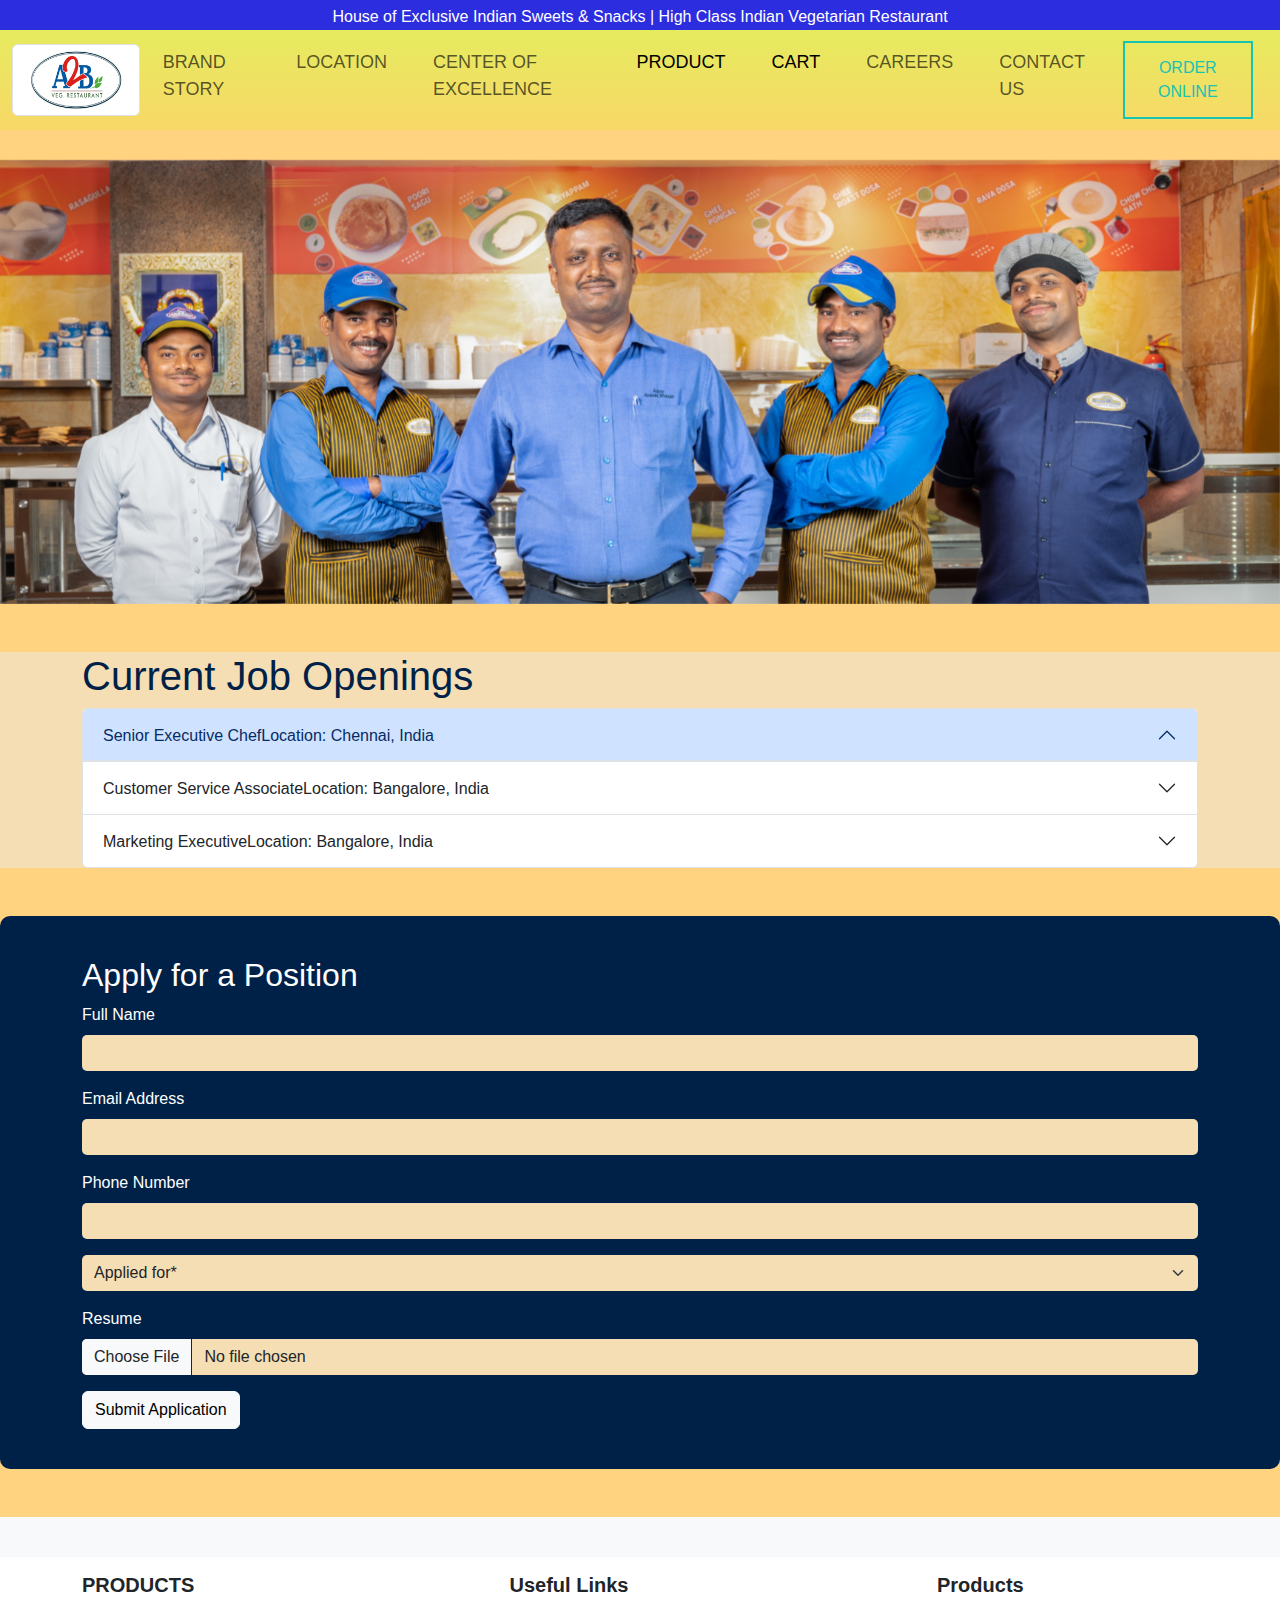
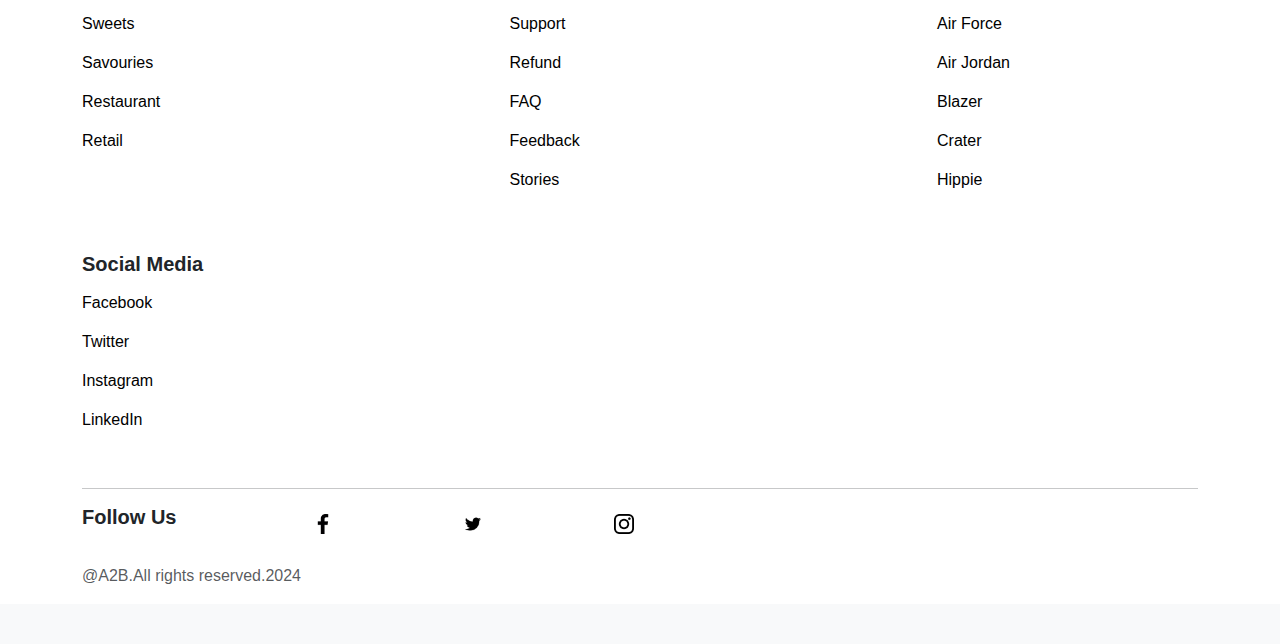
<file: career.html>
<!DOCTYPE html>
<html lang="en">
<head>
  <meta charset="UTF-8">
  <meta name="viewport" content="width=device-width, initial-scale=1.0">
  <title>aabsweets.com</title>
  <link href="https://cdn.jsdelivr.net/npm/bootstrap@5.3.0/dist/css/bootstrap.min.css" rel="stylesheet">
  <link rel="stylesheet" href="style.css">
  <link rel="stylesheet" href="styleloc.css">
  <style>
    .nav-link#product {
      color: inherit;
      text-decoration: none;
    }

    .card {
      transition: transform 0.3s ease-in-out;
    }

    .card:hover {
      transform: scale(1.05);
      box-shadow: 0 4px 15px rgba(0, 0, 0, 0.2);
    }

    .directions img {
      width: 20px;
      margin: 0 5px;
    }

    .center-excellence {
      background-color: #F5DEB3;
      padding: 40px;
      text-align: center;
    }

    .center-excellence h1 {
      color: #002147;
      font-weight: bold;
    }

    .center-excellence p {
      color: #333;
      font-size: 18px;
    }

    .center-excellence ul {
      list-style-type: none;
      padding: 0;
    }

    .center-excellence ul li {
      color: #002147;
      font-size: 20px;
      margin: 10px 0;
    }

    footer {
      background-color: transparent !important;
    }

    footer .container-fluid {
      background-color: transparent;
    }
  </style>
</head>

<body>
  <div class="upper">
    House of Exclusive Indian Sweets & Snacks | High Class Indian Vegetarian Restaurant
  </div>
  <header>
    <nav class="navbar navbar-expand-lg bg-body-tertiary">
      <div class="container-fluid">
        <div class="imgg">
          <a href="index.html">
            <img src="./img2.png" class="img-fluid img-thumbnail" alt="Logo">
          </a>
        </div>
        <div class="collapse navbar-collapse" id="navbarSupportedContent">
          <ul class="navbar-nav me-auto mb-2 mb-lg-0">
            <li class="nav-item">
              <a class="nav-link" href="brandstory.html">BRAND STORY</a>
            </li>
            <li class="nav-item">
              <a class="nav-link" href="loc.html">LOCATION</a>
            </li>
            <li class="nav-item">
              <a class="nav-link" href="coe.html">CENTER OF EXCELLENCE</a>
            </li>
            <li class="nav-item">
              <a class="nav-link" id="product" href="product.html">PRODUCT</a>
            </li>
            <li class="nav-item">
              <a class="nav-link" id="product" href="cart.html">CART</a>
            </li>
            <li class="nav-item">
              <a class="nav-link" href="career.html">CAREERS</a>
            </li>
            <li class="nav-item">
              <a class="nav-link" id="contact" href="contact.html">CONTACT US</a>
            </li>
            <li>
              <button class="nav-order-button">Order Online</button>
            </li>
          </ul>
        </div>
      </div>
    </nav>
  </header>
  <section id="newCarousel" class="carousel slide" data-bs-ride="carousel">
    <div class="carousel-inner">
      <div class="carousel-item active">
        <img src="job-page.png" class="d-block w-100" alt="Food">
      </div>
    </div>
  </section>
  <section class="career-section my-5" style="background-color: #F5DEB3; color: #002147;">
    <div class="container">
      <h1>Current Job Openings</h1>
      <div class="accordion" id="jobAccordion">
        <div class="accordion-item">
          <h2 class="accordion-header" id="headingOne">
            <button class="accordion-button" type="button" data-bs-toggle="collapse" data-bs-target="#collapseOne" aria-expanded="false" aria-controls="collapseOne">
              Senior Executive Chef <span class="location">Location: Chennai, India</span>
            </button>
          </h2>
          <div id="collapseOne" class="accordion-collapse collapse " aria-labelledby="headingOne" data-bs-parent="#jobAccordion">
            <div class="accordion-body" style="background-color: transparent; padding: 20px; font-size: 1.2em;">
              <h5>Job Description:</h5>
              <p>Are you passionate about creating delectable dishes that tempt taste buds? Join our culinary team as a Senior Executive Chef. In this role, you'll lead the kitchen, create new dishes, and maintain our high-quality standards.</p>
              <h5>Qualifications:</h5>
              <ul>
                <li>Minimum 5 years of experience as a Chef</li>
                <li>Culinary degree or equivalent certification</li>
                <li>Strong leadership and teamwork skills</li>
              </ul>
              <button class="btn btn-primary" onclick="scrollToApplySection()">Apply Now</button>
            </div>
          </div>
        </div>
        <div class="accordion-item">
          <h2 class="accordion-header" id="headingTwo">
            <button class="accordion-button collapsed" type="button" data-bs-toggle="collapse" data-bs-target="#collapseTwo" aria-expanded="false" aria-controls="collapseTwo">
              Customer Service Associate <span class="location">Location: Bangalore, India</span>
            </button>
          </h2>
          <div id="collapseTwo" class="accordion-collapse collapse" aria-labelledby="headingTwo" data-bs-parent="#jobAccordion">
            <div class="accordion-body" style="background-color: transparent; padding: 20px; font-size: 1.2em;">
              <h5>Job Description:</h5>
              <p>Join our team as a Customer Service Associate and be the face of our brand. You will handle customer inquiries, resolve issues, and ensure a high level of customer satisfaction.</p>
              <h5>Qualifications:</h5>
              <ul>
                <li>Excellent communication skills</li>
                <li>Previous customer service experience</li>
                <li>Ability to work in a fast-paced environment</li>
              </ul>
              <button class="btn btn-primary" onclick="scrollToApplySection()">Apply Now</button>
            </div>
          </div>
        </div>
        <div class="accordion-item">
          <h2 class="accordion-header" id="headingThree">
            <button class="accordion-button collapsed" type="button" data-bs-toggle="collapse" data-bs-target="#collapseThree" aria-expanded="false" aria-controls="collapseThree">
              Marketing Executive <span class="location">Location: Bangalore, India</span>
            </button>
          </h2>
          <div id="collapseThree" class="accordion-collapse collapse" aria-labelledby="headingThree" data-bs-parent="#jobAccordion">
            <div class="accordion-body" style="background-color: transparent; padding: 20px; font-size: 1.2em;">
              <h5>Job Description:</h5>
              <p>We are looking for a creative Marketing Executive to join our team. You will develop marketing strategies, manage campaigns, and analyze market trends to increase brand awareness.</p>
              <h5>Qualifications:</h5>
              <ul>
                <li>Bachelor's degree in Marketing or related field</li>
                <li>Strong analytical and project management skills</li>
                <li>Proven track record of successful marketing campaigns</li>
              </ul>
              <button class="btn btn-primary" onclick="scrollToApplySection()">Apply Now</button>
            </div>
          </div>
        </div>
      </div>
    </div>
  </section>

  <section id="applySection" class="form-section my-5" style="background-color: #002147; color: #ffffff;">
    <div class="container">
      <h2>Apply for a Position</h2>
      <form>
        <div class="mb-3">
          <label for="name" class="form-label">Full Name</label>
          <input type="text" class="form-control" id="name" required>
        </div>
        <div class="mb-3">
          <label for="email" class="form-label">Email Address</label>
          <input type="email" class="form-control" id="email" required>
        </div>
        <div class="mb-3">
          <label for="phone" class="form-label">Phone Number</label>
          <input type="tel" class="form-control" id="phone" required>
        </div>
        <div class="row mb-3">
            <div class="col-md-12">
                <select class="form-select" required>
                    <option selected disabled>Applied for*</option>
                    <option value="senior-chef">Senior Executive Chef</option>
                    <option value="customer-service">Customer Service Associate</option>
                    <option value="marketing-executive">Marketing Executive</option>
                </select>
            </div>
        </div>
        <div class="mb-3">
          <label for="resume" class="form-label">Resume</label>
          <input type="file" class="form-control" id="resume" required>
        </div>
        <button type="submit" class="btn btn-light">Submit Application</button>
      </form>
    </div>
  </section>
  <footer class="bg-light text-center text-lg-start">
    <div class="container-fluid p-3" style="background-color: white;">
      
            <div class="container">
                <div class="row">
                    <!-- Products Section -->
                    <div class="col-sm-12 col-md-3 mb-4">
                        <h5>PRODUCTS</h5>
                        <ul class="list-unstyled">
                            <li><a href="#">Sweets</a></li>
                            <li><a href="#">Savouries</a></li>
                            <li><a href="#">Restaurant</a></li>
                            <li><a href="#">Retail</a></li>
                        </ul>
                    </div>
        
                    <!-- Useful Links Section -->
                    <div class="col-sm-12 col-md-3 mb-4">
                        <h5>Useful Links</h5>
                        <ul class="list-unstyled">
                            <li><a href="#">Support</a></li>
                            <li><a href="#">Refund</a></li>
                            <li><a href="#">FAQ</a></li>
                            <li><a href="#">Feedback</a></li>
                            <li><a href="#">Stories</a></li>
                        </ul>
                    </div>
        
                    <!-- Products Section -->
                    <div class="col-sm-12 col-md-3 mb-4">
                        <h5>Products</h5>
                        <ul class="list-unstyled">
                            <li><a href="#">Air Force</a></li>
                            <li><a href="#">Air Jordan</a></li>
                            <li><a href="#">Blazer</a></li>
                            <li><a href="#">Crater</a></li>
                            <li><a href="#">Hippie</a></li>
                        </ul>
                    </div>
        
                    <!-- Social Media Section -->
                    <div class="col-sm-12 col-md-3 mb-4">
                        <h5>Social Media</h5>
                        <ul class="list-unstyled">
                            <li><a href="#">Facebook</a></li>
                            <li><a href="#">Twitter</a></li>
                            <li><a href="#">Instagram</a></li>
                            <li><a href="#">LinkedIn</a></li>
                        </ul>
                    </div>
                </div>
        
                <hr>
        
                <!-- Social Media Icons & Copyright -->
                <div class="row align-items-center">
                    <div class="col-sm-12 col-md-6 mb-3 mb-md-0">
                        <h5>Follow Us</h5>
                        <a href="#"><img src="facebook (1).png" alt="Facebook" class="me-2" width="24"></a>
                        <a href="#"><img src="twitter.png" alt="Twitter" class="me-2" width="24"></a>
                        <a href="#"><img src="instagram.png" alt="Instagram" class="me-2" width="24"></a>
                    </div>
                    <div class="col-sm-12 col-md-6 text-md-end">
                        <span class="text-muted">@A2B.All rights reserved.2024</span>
                    </div>
                </div>
            </div>
  </footer>
  
  <script src="https://cdn.jsdelivr.net/npm/@popperjs/core@2.11.6/dist/umd/popper.min.js"></script>
  <script src="https://cdn.jsdelivr.net/npm/bootstrap@5.3.0/dist/js/bootstrap.min.js"></script>
  <script>
    function scrollToApplySection() {
        const section = document.getElementById('applySection');
        section.scrollIntoView({ behavior: 'smooth' });
    }
  </script>
</body>

</html>
</file>
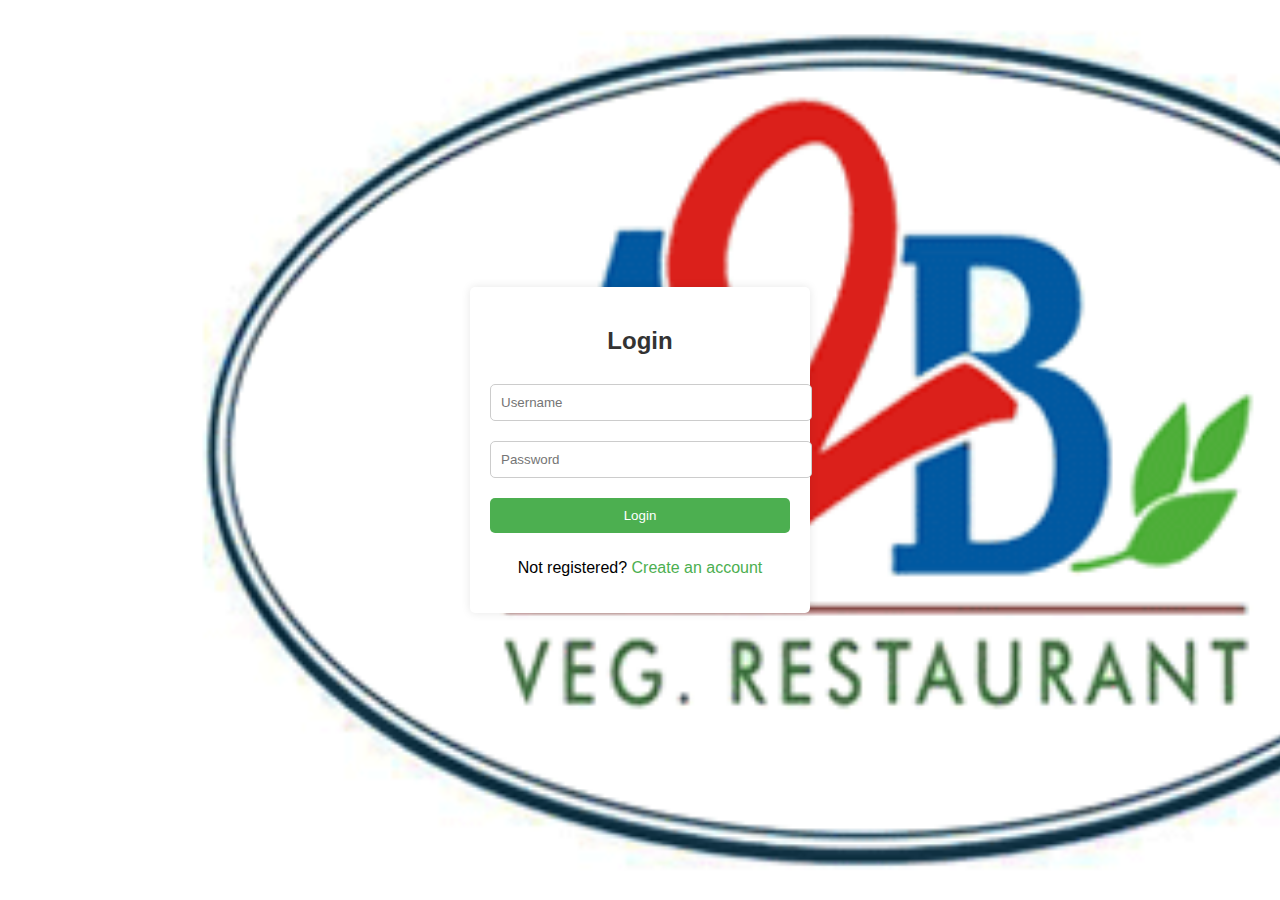
<file: login.html>
<!DOCTYPE html>
<html lang="en">
<head>
    <meta charset="UTF-8">
    <meta name="viewport" content="width=device-width, initial-scale=1.0">
    <title>Login Page</title>
    <link rel="stylesheet" href="styles.css">
</head>
<body>
   
    <div class="container">
        <form name="myform2" action="login.php" method="POST">
            <h2>Login</h2>
            <input type="text" placeholder="Username" name="username" required>
            <input type="password" placeholder="Password" name="password" required>
            <button type="submit">Login</button>
            <p class="message">Not registered? <a href="register.html">Create an account</a></p>
        </form>
    </div>
</body>
</html>
</file>
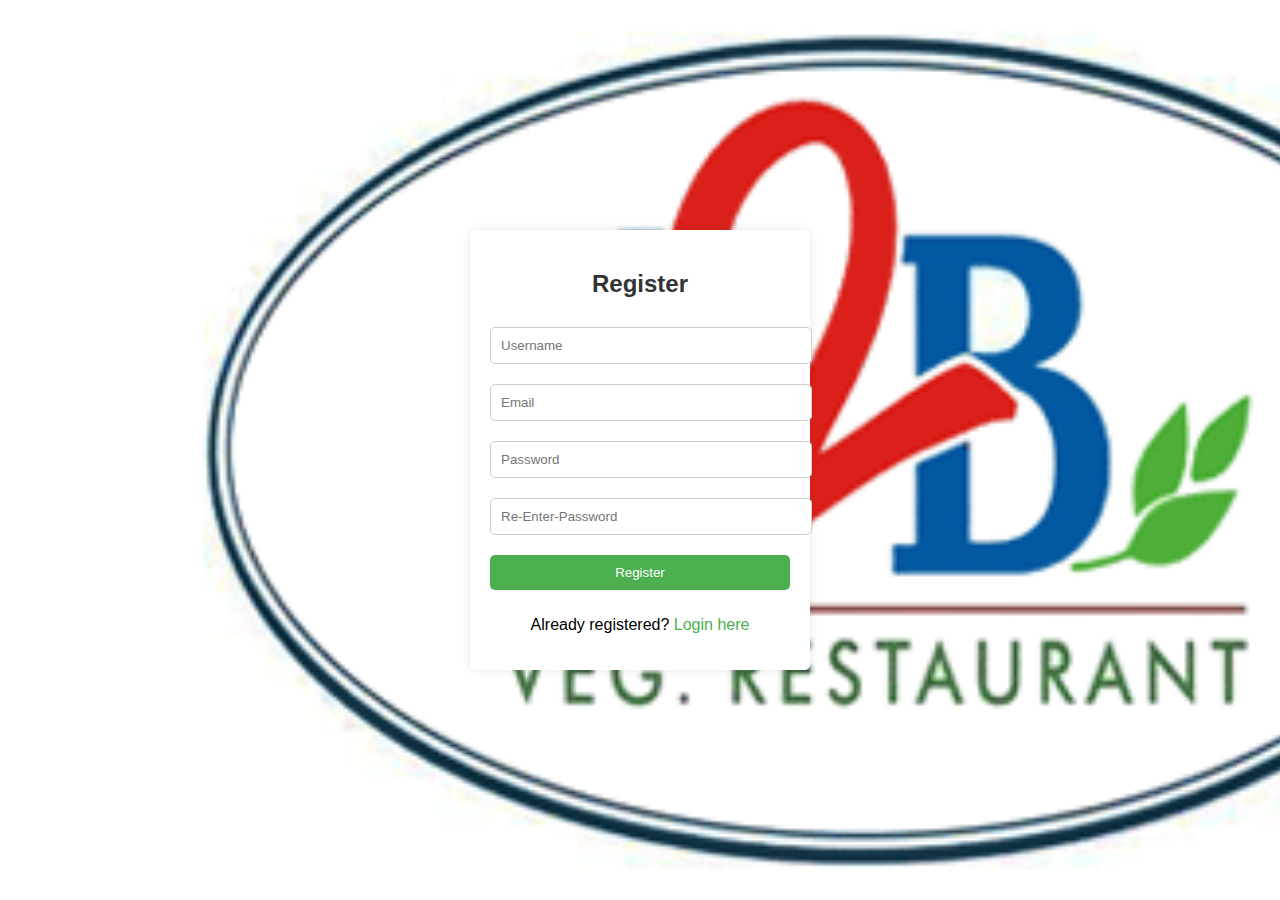
<file: register.html>
<!DOCTYPE html>
<html lang="en">
<head>
    <meta charset="UTF-8">
    <meta name="viewport" content="width=device-width, initial-scale=1.0">
    <title>Register Page</title>
    <link rel="stylesheet" href="styles.css">
</head>
<body>
    
    <div class="container">
        <form name="myform2" action="register.php" method="POST">
            <h2>Register</h2>
            <input type="text" placeholder="Username" name="username" required>
            <input type="email" placeholder="Email" name="email" required>
            <input type="password" placeholder="Password" name="password" required>
            <input type="password" placeholder="Re-Enter-Password" name="password2" required>
            <button type="submit">Register</button>
            <p class="message">Already registered? <a href="login.html">Login here</a></p>
        </form>
    </div>
</body>
</html>
</file>
<file: style.css>
* {
    padding: 0;
    margin: 0;
    box-sizing: border-box;
}

.upper {
    height: 30px;
    background-color: blue;
    color: white;
    text-align: center;
    padding-top: 5px;
}

.navbar {
    background: linear-gradient(180deg, #e6eb5e, #f8d868);
    height: 100px;
    position: sticky;
}

.imgg {
    width: 150px;
}

.navbar ul {
    display: flex;
    list-style: none;
}

.navbar ul li {
    font-weight: 500;
    font-size: large;
    color: black;
    padding: 20px 15px;
    position: relative;
    transition: color 0.3s, transform 0.3s;
}

.navbar ul li:hover {
    transform: translateY(-3px);
}

.navbar ul li::after {
    content: '';
    position: absolute;
    width: 100%;
    height: 5px;
    background: transparent;
    bottom: 0;
    left: 0;
    transition: background 0.3s;
}

.navbar ul li:hover::after {
    background: black;
}

.imgtxt1 {
    width: 100%;
    height: 50vh;
    text-align: center;
    color: #00378c;
    margin-top: 70px;
}

.row img {
    margin-left: 50%;
    padding: 2px;
}

.box1, .box2 {
    margin-top: 80px;
    width: 100%;
    height: 300px;
    color: white;
    text-align: center;
}

.box1 {
    background-color: #1260c6;
}

.box1 h1, .box2 h1 {
    padding-top: 30px;
}

.box1 p, .box2 p {
    padding-top: 10px;
    letter-spacing: 2px;
}

.box1 button, .box2 button {
    margin-top: 20px;
}

.box2 {
    background-color: #f8d868;
    color: #00378C;
}

section img {
    margin-top: 30px;
}

.nav-order-button {
    padding: 0.8em 1.8em;
    border: 2px solid #17C3B2;
    position: relative;
    overflow: hidden;
    background-color: transparent;
    text-align: center;
    text-transform: uppercase;
    font-size: 16px;
    transition: .3s;
    z-index: 1;
    font-family: inherit;
    color: #17C3B2;
}

.nav-order-button::before {
    content: '';
    width: 0;
    height: 300%;
    position: absolute;
    top: 50%;
    left: 50%;
    transform: translate(-50%, -50%) rotate(45deg);
    background: #17C3B2;
    transition: .5s ease;
    display: block;
    z-index: -1;
}

.nav-order-button:hover::before {
    width: 105%;
}

.nav-order-button:hover {
    color: #111;
}

.product a {
    color: white;
    background-color: #00378C;
    padding: 8px;
    border-radius: 20px;
    margin-bottom: 10px;
}

.product a:hover {
    color: #00378C;
    background-color: white;
}

footer {
    background-color: transparent !important;
    padding: 40px 0;
}

footer h5 {
    font-weight: bold;
    margin-bottom: 15px;
}

footer .input-group {
    max-width: 250px;
    margin-bottom: 15px;
}

footer .fIcon {
    margin-right: 10px;
}

footer .row {
    display: flex;
    flex-wrap: wrap;
    justify-content: space-between;
    gap: 20px;
}

footer .col-md-6 {
    display: flex;
    justify-content: space-between;
    align-items: center;
}

footer ul {
    padding-left: 0;
}

footer ul li {
    list-style-type: none;
    margin-bottom: 15px;
}

footer ul li a {
    text-decoration: none;
    color: #000;
}

footer ul li a:hover {
    text-decoration: underline;
}

.exclusive-list {
    list-style-type: disc;
    padding-left: 20px;
    margin-bottom: 20px;
    display: block;
}

.form-section {
    padding: 40px 20px;
    border-radius: 10px;
}

.form-control, .form-select {
    background-color: #F5DEB3;
    border: none;
    border-radius: 5px;
}

.btn-warning {
    background-color: #FFC107;
    border: none;
    border-radius: 5px;
}

/* Responsive adjustments */
@media (max-width: 768px) {
    .navbar ul {
        flex-direction: column; /* Stack navbar items vertically */
    }

    .box1, .box2 {
        height: auto; /* Allow height to adjust based on content */
    }

    footer .row {
        text-align: center;
    }

    footer .col-md-6 {
        flex-direction: column;
        text-align: center;
    }
    
    footer .col-md-3 {
        text-align: center;
        margin-bottom: 20px;
    }
}
</file>
<file: styleloc.css>
* {
    padding: 0;
    margin: 0;
    box-sizing: border-box;
}

body {
    font-family: Arial, sans-serif;
    background-color: #FFD380;
}

.upper {
    height: 30px;
    background-color: rgb(45, 45, 224);
    color: white;
    text-align: center;
    padding-top: 5px;
}

.navbar {
    background: linear-gradient(180deg, #e6eb5e, #f8d868);
    height: 100px;
    position: sticky;
}

.imgg {
    width: 150px;
}

.imgtxt1 {
    width: 100%;
    height: 50vh;
    text-align: center;
    color: #3680f7;
    margin-top: 70px;
}

.row img {
    margin-left: 50%;
    padding: 2px;
}

.box1, .box2 {
    margin-top: 80px;
    width: 100%;
    height: 300px;
    text-align: center;
}

.box1 {
    background-color: #448be9;
    color: white;
}

.box1 h1, .box2 h1 {
    padding-top: 30px;
}

.box1 p, .box2 p {
    padding-top: 10px;
    letter-spacing: 2px;
}

.box2 {
    background-color: #FFD380;
    color: #3167d4;
}

.box2 h1 {
    color: #2d7adf;
}

.box1 button, .box2 button {
    margin-top: 20px;
}

section img {
    margin-top: 30px;
}

.nav-order-button {
    padding: 0.8em 1.8em;
    border: 2px solid #17C3B2;
    position: relative;
    overflow: hidden;
    background-color: transparent;
    text-align: center;
    text-transform: uppercase;
    font-size: 16px;
    transition: .3s;
    z-index: 1;
    color: #17C3B2;
}

.nav-order-button::before {
    content: '';
    width: 0;
    height: 300%;
    position: absolute;
    top: 50%;
    left: 50%;
    transform: translate(-50%, -50%) rotate(45deg);
    background: #17C3B2;
    transition: .5s ease;
    display: block;
    z-index: -1;
}

.nav-order-button:hover::before {
    width: 105%;
}

.nav-order-button:hover {
    color: #111;
}

.product a {
    color: white;
    background-color: #00378C;
    padding: 8px;
    border-radius: 20px;
    margin-bottom: 10px;
}

.product a:hover {
    color: #2d6ede;
    background-color: white;
}

.cards-section {
    background-color: #f8d868;
    padding: 20px;
}

.locations {
    display: flex;
    justify-content: center;
    gap: 20px;
    margin-top: 20px;
}

.location-card {
    background-color: #003a6e;
    color: white;
    padding: 30px;
    border-radius: 10px;
    width: 350px;
    text-align: left;
}

.location-card h2 {
    font-size: 2rem;
    color: #ffcf5c;
    margin-bottom: 10px;
    text-align: center;
}

.location-card p {
    font-size: 1rem;
    margin-bottom: 20px;
}

.directions {
    display: flex;
    align-items: center;
    gap: 10px;
}

.directions img {
    width: 24px;
    height: 24px;
}

.directions span {
    font-weight: bold;
}

/* Responsive adjustments */
@media (max-width: 768px) {
    .locations {
        flex-direction: column; /* Stack cards vertically */
        align-items: center; /* Center align cards */
    }

    .location-card {
        width: 90%; /* Adjust width for smaller screens */
    }

    .box1, .box2 {
        height: auto; /* Allow height to adjust based on content */
    }
}
</file>
<file: styles.css>
body {
    font-family: Arial, sans-serif;
    background-color: #f2f2f2;
    background-image: url("img2.png");
    background-size: cover; /* Cover the entire body */
    margin: 0;
    padding: 0;
    display: flex;
    justify-content: center;
    align-items: center;
    height: 100vh;
}

.container {
    width: 300px;
    background: #fff;
    padding: 20px;
    border-radius: 5px;
    box-shadow: 0 0 10px rgba(0, 0, 0, 0.1);
}

.container h2 {
    text-align: center;
    color: #333;
}

.container input[type="text"],
.container input[type="email"],
.container input[type="password"],
.container button {
    width: 100%;
    padding: 10px;
    margin: 10px 0;
    border-radius: 5px;
}

.container input[type="text"],
.container input[type="email"],
.container input[type="password"] {
    border: 1px solid #ccc;
}

.container button {
    background-color: #4caf50;
    border: none;
    color: #fff;
    cursor: pointer;
}

.container button:hover {
    background-color: #45a049;
}

.container .message {
    text-align: center;
}

.container .message a {
    color: #4caf50;
    text-decoration: none;
}

.container .message a:hover {
    text-decoration: underline;
}

/* Responsive adjustments */
@media (max-width: 400px) {
    .container {
        width: 90%; /* Adjust width for smaller screens */
    }
}
</file>
